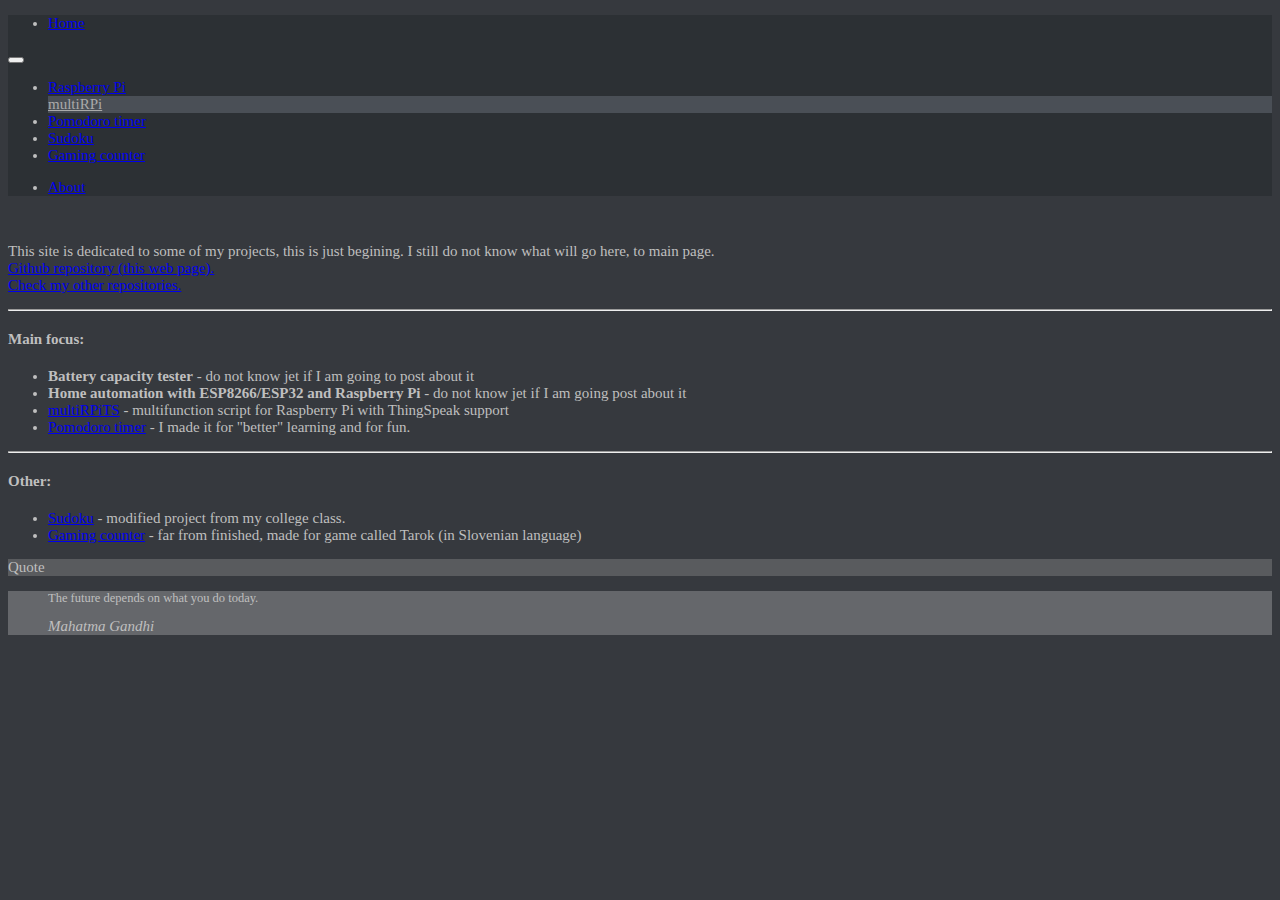
<file: index.html>
<!DOCTYPE html>
<html lang="en">

<head>
	<meta charset='utf=8'>		<!-- Encoding za sumnike? -->
	<title>Home page</title>		<!-- Na tabu kaze ime taba -->
	<meta http-equiv="X-UA-Compatible" content="IE=edge">
	<meta name="viewport" content="width=device-width, initial-scale=1">
	<link rel="icon" href="/icon.png">		<!-- icon shown on tab -->


	<link rel="stylesheet" href="https://maxcdn.bootstrapcdn.com/bootstrap/4.0.0-beta.2/css/bootstrap.min.css" integrity="sha384-PsH8R72JQ3SOdhVi3uxftmaW6Vc51MKb0q5P2rRUpPvrszuE4W1povHYgTpBfshb" crossorigin="anonymous">
	<link rel='stylesheet' tyle='text/css' href='/css.css'>		<!-- calling external css file -->
</head>

<body>
	<div class="pageWrapper">
		<div w3-include-html="/nav.html"></div>

		<div class="container">
			<br>
			<div class="row">
				<div class="col">
					<p>
						This site is dedicated to some of my projects, this is just begining. I still do not know what will go here, to main page.
						<br>
						<a href="https://github.com/bzgec/bzgec.github.io" target="_blank">Github repository (this web page).</a>
						<br>
						<a href="https://github.com/bzgec?tab=repositories" target="_blank">Check my other repositories.</a>
					</p>
				</div>
			</div>

			<div class="row">
				<div class="col">
					<hr>
					<h4>
						Main focus:
					</h4>
					<ul>
						<li>
							<b>Battery capacity tester</b> - do not know jet if I am going to post about it
						<li>
							<b>Home automation with ESP8266/ESP32 and Raspberry Pi</b> - do not know jet if I am going post about it
						</li>
						<li>
							<a href="https://bzgec.github.io/multiRPiTS/">multiRPiTS</a> - multifunction script for Raspberry Pi with ThingSpeak support
						</li>
						<li>
							<a href="https://bzgec.github.io/pomodoroTimer/">Pomodoro timer</a> - I made it for "better" learning and for fun.
						</li>
					</ul>
				</div>

				<div class="col">
					<hr>
					<h4>
						Other:
					</h4>
					<ul>
						<li>
							<a href="https://bzgec.github.io/sudoku/">Sudoku</a> - modified project from my college class.
						</li>
						<li>
							<a href="https://bzgec.github.io/gamingCounter/">Gaming counter</a> - far from finished, made for game called Tarok (in Slovenian language)
						</li>
					</ul> 
					<p>

					</p>
				</div>

				<div class="col col-4 text-sm minWidth-350">
					<div class="card bg-secondary ">
						<div class="card-header" style="background-color: #595b5e">
							Quote
						</div>
					<div class="card-body" style="background-color: #65676b">
						<blockquote class="blockquote mb-0">
							<small><p id="quotationP"></p></small>
							<footer class="blockquote-footer text-right"><cite id='quotationCite'></cite></footer>
						</blockquote>
					</div>
				</div>
				<div class="w-100 d-none d-md-block"></div>	<!-- Force next columns to break to new line at md breakpoint and up -->
				</div>
			</div>

			<br>	
		</div>

	</div>


	<script src="https://ajax.googleapis.com/ajax/libs/jquery/3.2.1/jquery.min.js"></script>
	<!--	<script src='./jqueryLibrary.js'></script>-->
	<script src="https://cdnjs.cloudflare.com/ajax/libs/popper.js/1.12.3/umd/popper.min.js" integrity="sha384-vFJXuSJphROIrBnz7yo7oB41mKfc8JzQZiCq4NCceLEaO4IHwicKwpJf9c9IpFgh" crossorigin="anonymous"></script>
	<script src="https://maxcdn.bootstrapcdn.com/bootstrap/4.0.0-beta.2/js/bootstrap.min.js" integrity="sha384-alpBpkh1PFOepccYVYDB4do5UnbKysX5WZXm3XxPqe5iKTfUKjNkCk9SaVuEZflJ" crossorigin="anonymous"></script>


	<script src="./quotations.js"></script>
	<script type="text/javascript">
		var randomPick = Math.floor(Math.random()*quotations.length);
		if (randomPick % 2 == 1) {	// if it is not even number it makes one, because on even numbers are saved quotations and on odd are authors
			randomPick--;	
		}	
		document.getElementById('quotationP').innerHTML = quotations[randomPick][0];	
		document.getElementById('quotationCite').innerHTML = quotations[randomPick + 1][0];
	</script>
</body>

<script>
	function w3IncludeHTML() {
		var z, i, elmnt, file, xhttp;
		z = document.getElementsByTagName("*");
		for (i = 0; i < z.length; i++) {
			elmnt = z[i];
			file = elmnt.getAttribute("w3-include-html");
			if (file) {
				xhttp = new XMLHttpRequest();
				xhttp.onreadystatechange = function() {
					if (this.readyState == 4 && this.status == 200) {
						if (this.status == 200) {elmnt.innerHTML = this.responseText;}
						if (this.status == 404) {elmnt.innerHTML = "Page not found.";}						
						

						//console.log(file)
						if ( elmnt.getAttribute("w3-include-html") == '/nav.html') {	// otherwise it would not change data on page... 
							document.getElementById('navHome').classList.add('active');
						}

						elmnt.removeAttribute("w3-include-html");
						w3IncludeHTML();
					}
				}
				xhttp.open("GET", file, true);
				xhttp.send();
				return;
			}
		}
	}
	w3IncludeHTML();
</script>
</html>
</file>
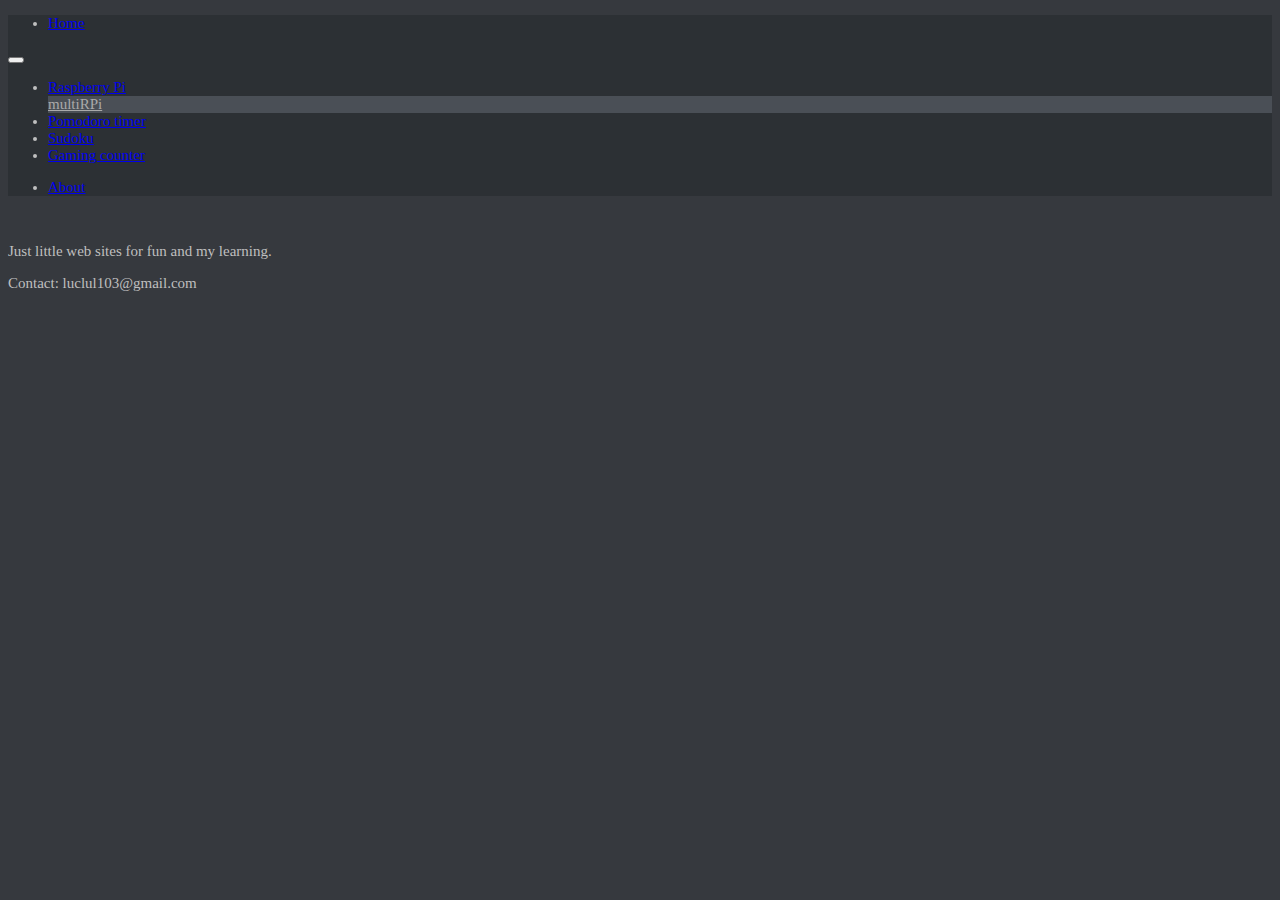
<file: about/index.html>
<!DOCTYPE html>
<html lang="en">

<head>
	<meta charset='utf=8'>		<!-- Encoding za sumnike? -->
	<title>About</title>		<!-- Na tabu kaze ime taba -->
	<meta http-equiv="X-UA-Compatible" content="IE=edge">
	<meta name="viewport" content="width=device-width, initial-scale=1">
	<link rel="icon" href="/icon.png">		<!-- icon shown on tab -->


	<link rel="stylesheet" href="https://maxcdn.bootstrapcdn.com/bootstrap/4.0.0-beta.2/css/bootstrap.min.css" integrity="sha384-PsH8R72JQ3SOdhVi3uxftmaW6Vc51MKb0q5P2rRUpPvrszuE4W1povHYgTpBfshb" crossorigin="anonymous">
	<link rel='stylesheet' tyle='text/css' href='/css.css'>		<!-- calling external css file -->

	<style>
		/* input speical style for this page */
	</style>
</head>

<body>
	<div class="pageWrapper">
		<div w3-include-html="/nav.html"></div>

		<div class="container">
			<br>
			<p>
				Just little web sites for fun and my learning.
			</p>
			<p>
				Contact: luclul103@gmail.com
			</p>
		</div>

	</div>


	<script src="https://ajax.googleapis.com/ajax/libs/jquery/3.2.1/jquery.min.js"></script>
	<!--	<script src='./jqueryLibrary.js'></script>-->
	<script src="https://cdnjs.cloudflare.com/ajax/libs/popper.js/1.12.3/umd/popper.min.js" integrity="sha384-vFJXuSJphROIrBnz7yo7oB41mKfc8JzQZiCq4NCceLEaO4IHwicKwpJf9c9IpFgh" crossorigin="anonymous"></script>
	<script src="https://maxcdn.bootstrapcdn.com/bootstrap/4.0.0-beta.2/js/bootstrap.min.js" integrity="sha384-alpBpkh1PFOepccYVYDB4do5UnbKysX5WZXm3XxPqe5iKTfUKjNkCk9SaVuEZflJ" crossorigin="anonymous"></script>


	<!-- <script src="./xxxxx.js"></script> -->
</body>

<script>
	function w3IncludeHTML() {
		var z, i, elmnt, file, xhttp;
		z = document.getElementsByTagName("*");
		for (i = 0; i < z.length; i++) {
			elmnt = z[i];
			file = elmnt.getAttribute("w3-include-html");
			if (file) {
				xhttp = new XMLHttpRequest();
				xhttp.onreadystatechange = function() {
					if (this.readyState == 4 && this.status == 200) {
						if (this.status == 200) {elmnt.innerHTML = this.responseText;}
						if (this.status == 404) {elmnt.innerHTML = "Page not found.";}						
						

						//console.log(file)
						if ( elmnt.getAttribute("w3-include-html") == '/nav.html') {	// otherwise it would not change data on page... 
							document.getElementById('navAbout').classList.add('active');	// to color the active page on navigation bar
						}

						elmnt.removeAttribute("w3-include-html");
						w3IncludeHTML();
					}
				}
				xhttp.open("GET", file, true);
				xhttp.send();
				return;
			}
		}
	}
	w3IncludeHTML();
</script>
</html>
</file>
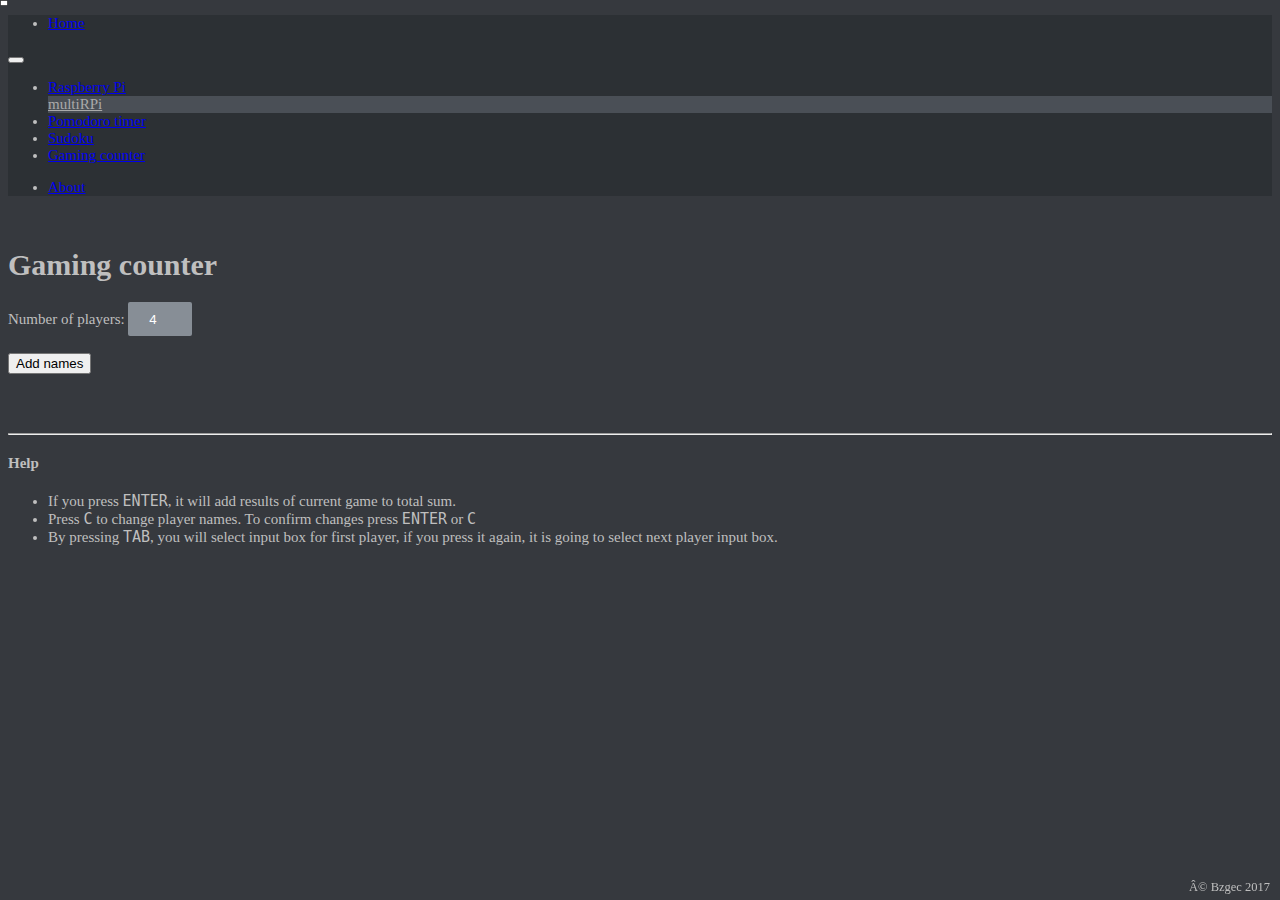
<file: gamingCounter/index.html>
<!DOCTYPE html>
<html lang="en">

<head>
	<meta charset='utf=8'>		<!-- Encoding za sumnike? -->
	<title>Gaming counter</title>		<!-- Na tabu kaze ime taba -->
	<meta http-equiv="X-UA-Compatible" content="IE=edge">
	<meta name="viewport" content="width=device-width, initial-scale=1">
	<link rel="icon" href="/icon.png">		<!-- icon shown on tab -->


	<link rel="stylesheet" href="https://maxcdn.bootstrapcdn.com/bootstrap/4.0.0-beta.2/css/bootstrap.min.css" integrity="sha384-PsH8R72JQ3SOdhVi3uxftmaW6Vc51MKb0q5P2rRUpPvrszuE4W1povHYgTpBfshb" crossorigin="anonymous">
	<link rel='stylesheet' tyle='text/css' href='/css.css'>		<!-- calling external css file -->
	
	<style>
		#madeBy {
			position: fixed;
			bottom: 5px;
			right: 10px;
		}
		td {
			width: 150px;
		}
		button.separate:nth-child(2n) {
			border-left: collapse;
			border-left-color: #313338;
		}
		button.separate:nth-child(2n+1) {
			border-right: collapse;
			border-right-color: #313338;
		}
	</style>
</head>

<body>
	<div class="pageWrapper">
		<div w3-include-html="/nav.html"></div>


		<div id="main" class="container">
			<br>
			<div class="row">
				<div class="col col-md-6 col-lg-5">
					<h1 class="text-center">Gaming counter</h1>
				</div>
			</div>

			<div class="row">
				<div class="container">
					Number of players: <input type="number" value="4" id="numberOfPlayers">
					<br>
					<br>
					<button class="btn btn-sm btn-secondary cursor-pointer" id="addNamesBtn">
						Add names
					</button>
					<button class="btn btn-sm btn-secondary hide cursor-pointer" id="changeNamesBtn">
						Change names
					</button>
					<button class="btn btn-sm btn-secondary hide cursor-pointer" id="drawTableBtn">
						Draw table
					</button>
					<button class="btn btn-sm btn-secondary hide cursor-pointer" id="radlciBtn">
						Radlci: ON</button>
					<br></br>
					<span id='addingNames'></span>
				</div>

				<br>
				<br>
				<div class="container">
					<span id="gameTableSpan"></span>
				</div>
			</div>

			<div class="row">
				<div class="col">
					<hr>
					<h4>Help</h4>
					<ul>
						<li>If you press <kbd>ENTER</kbd>, it will add results of current game to total sum.</li>
						<li>Press <kbd>C</kbd> to change player names. To confirm changes press <kbd>ENTER</kbd> or <kbd>C</kbd></li>
						<li>By pressing <kbd>TAB</kbd>, you will select input box for first player, if you press it again, it is going to select next player input box.</li>
					</ul>
				</div>
			</div>
		</div>
					
		<input style="z-index: -100; display: inline; position: fixed; top:0; left:0; width: 0px; height: 0px;"> <!-- it is here becasue selecting player input boxes with TAB button would jump to url section of browser otherwise, because last input box of players scores is last box TAB can jump on -->

		<small><span id='madeBy' class="text-muted">© Bzgec 2017</span></small>

	</div>


	<script src="https://ajax.googleapis.com/ajax/libs/jquery/3.2.1/jquery.min.js"></script>
	<!--	<script src='./jqueryLibrary.js'></script>-->
	<script src="https://cdnjs.cloudflare.com/ajax/libs/popper.js/1.12.3/umd/popper.min.js" integrity="sha384-vFJXuSJphROIrBnz7yo7oB41mKfc8JzQZiCq4NCceLEaO4IHwicKwpJf9c9IpFgh" crossorigin="anonymous"></script>
	<script src="https://maxcdn.bootstrapcdn.com/bootstrap/4.0.0-beta.2/js/bootstrap.min.js" integrity="sha384-alpBpkh1PFOepccYVYDB4do5UnbKysX5WZXm3XxPqe5iKTfUKjNkCk9SaVuEZflJ" crossorigin="anonymous"></script>
	<script src="jsGamingCounter.js"></script>
</body>

<script>
	function w3IncludeHTML() {
		var z, i, elmnt, file, xhttp;
		z = document.getElementsByTagName("*");
		for (i = 0; i < z.length; i++) {
			elmnt = z[i];
			file = elmnt.getAttribute("w3-include-html");
			if (file) {
				xhttp = new XMLHttpRequest();
				xhttp.onreadystatechange = function() {
					if (this.readyState == 4 && this.status == 200) {
						if (this.status == 200) {elmnt.innerHTML = this.responseText;}
						if (this.status == 404) {elmnt.innerHTML = "Page not found.";}						
						
						//console.log(file)
						if ( elmnt.getAttribute("w3-include-html") == '/nav.html') {	// otherwise it would not change data on page... 
							document.getElementById('navGamingCounter').classList.add('active');
						}

						elmnt.removeAttribute("w3-include-html");
						w3IncludeHTML();
					}
				}
				xhttp.open("GET", file, true);
				xhttp.send();
				return;
			}
		}
	}
	w3IncludeHTML();
</script>
</html>
</file>
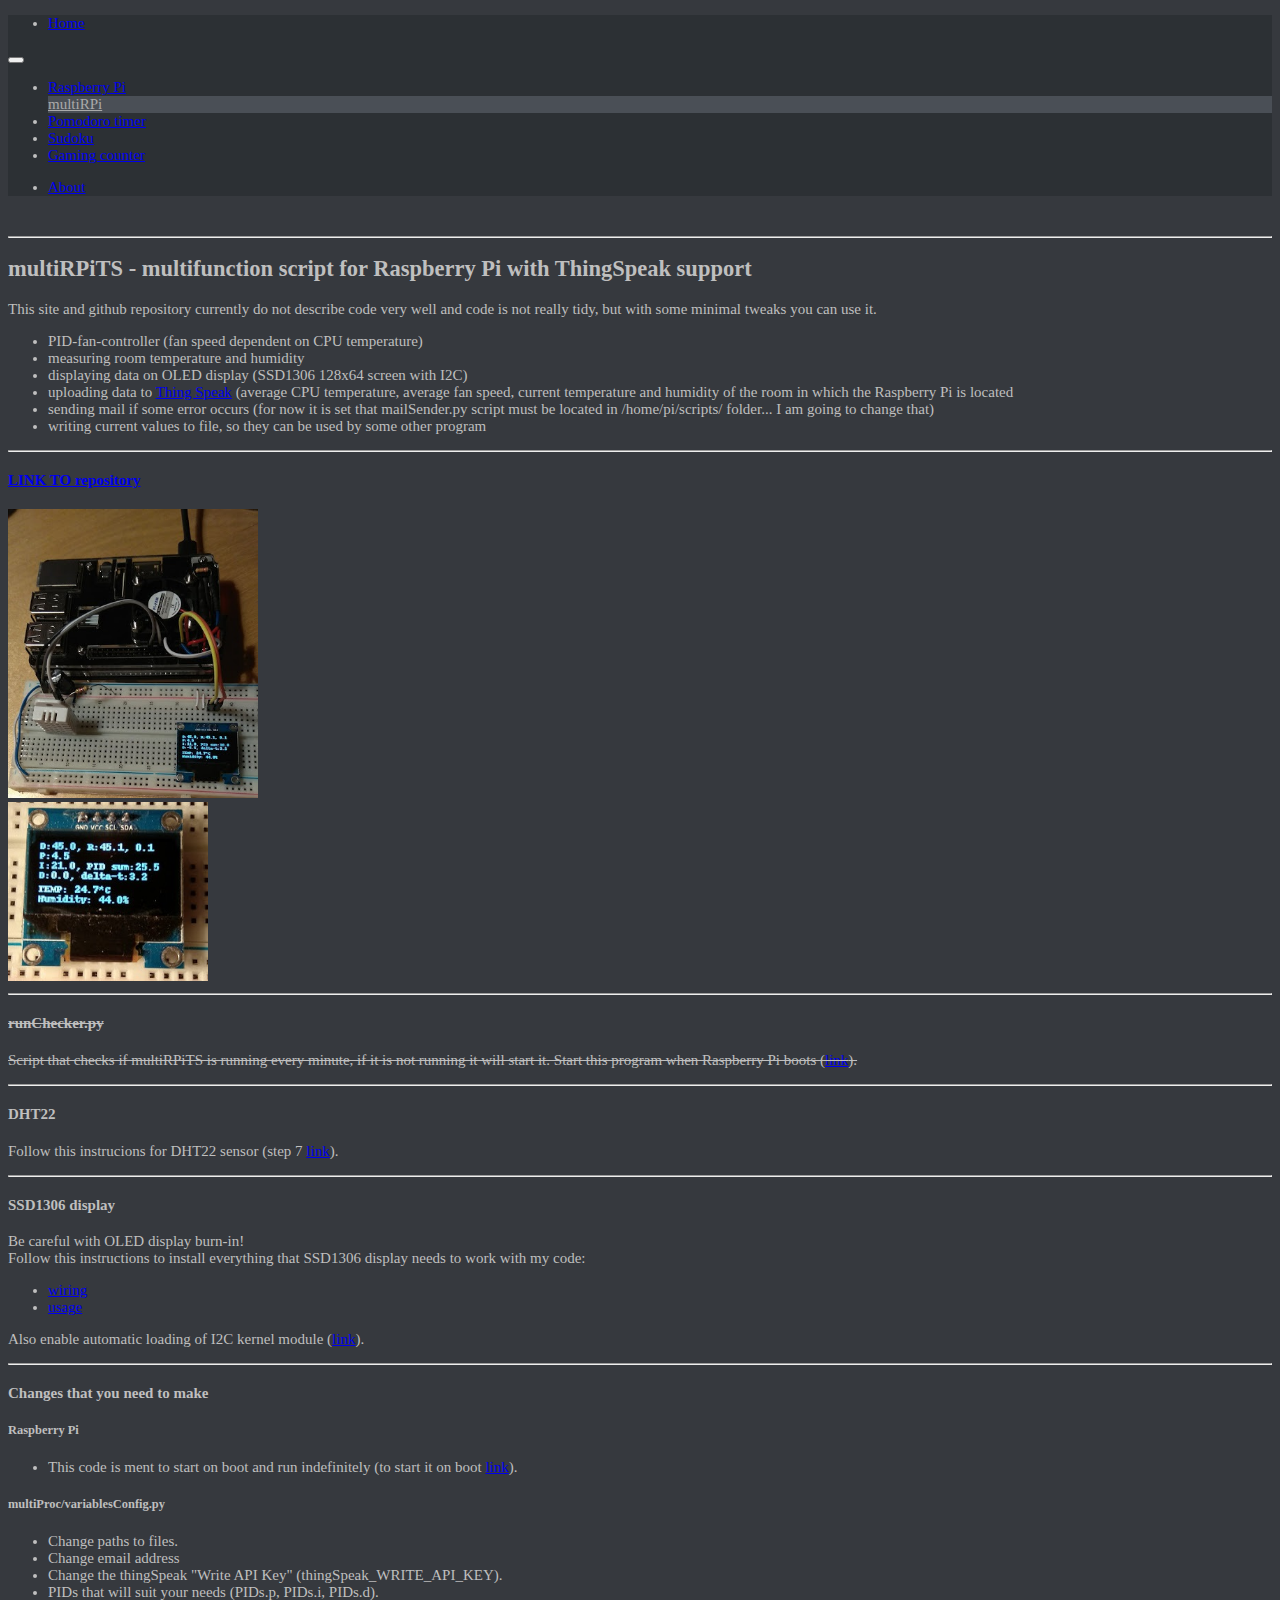
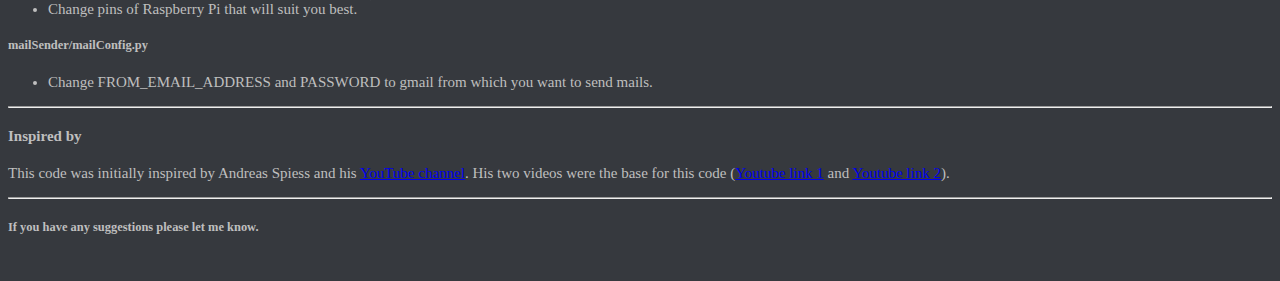
<file: multiRPiTS/index.html>
<!DOCTYPE html>
<html lang="en">

<head>
	<meta charset='utf=8'>		<!-- Encoding za sumnike? -->
	<title>multiRPiTS</title>		<!-- Na tabu kaze ime taba -->
	<meta http-equiv="X-UA-Compatible" content="IE=edge">
	<meta name="viewport" content="width=device-width, initial-scale=1">
	<link rel="icon" href="/icon.png">		<!-- icon shown on tab -->


	<link rel="stylesheet" href="https://maxcdn.bootstrapcdn.com/bootstrap/4.0.0-beta.2/css/bootstrap.min.css" integrity="sha384-PsH8R72JQ3SOdhVi3uxftmaW6Vc51MKb0q5P2rRUpPvrszuE4W1povHYgTpBfshb" crossorigin="anonymous">
	<link rel='stylesheet' tyle='text/css' href='/css.css'>		<!-- calling external css file -->

	<style>
		/* input speical style for this page */
	</style>
</head>

<body>
	<div class="pageWrapper">
		<div w3-include-html="/nav.html"></div>

		<div class="container">
			<br>
			
			<div class="row">
				<div class="col">
					<hr>
					<h2>
						multiRPiTS - multifunction script for Raspberry Pi with ThingSpeak support
					</h2>
					<p>
						This site and github repository currently do not describe code very well and code is not really tidy, but with some minimal tweaks you can use it.
					</p>
					<ul>
						<li>
							PID-fan-controller (fan speed dependent on CPU temperature)
						</li>
						<li>
							measuring room temperature and humidity
						</li>
						<li>
							displaying data on OLED display (SSD1306 128x64 screen with I2C)
						</li>
						<li>
							uploading data to <a href="https://thingspeak.com/channels/342779" target="_blank">Thing Speak</a> (average CPU temperature, average fan speed, current temperature and humidity of the room in which the Raspberry Pi is located
						</li>
						<li>
							sending mail if some error occurs (for now it is set that mailSender.py script must be located in /home/pi/scripts/ folder... I am going to change that)
						</li>
						<li>
							writing current values to file, so they can be used by some other program
						</li>
					</ul>

					<hr>
					<h4><a href="https://github.com/bzgec/multiRPiTS" target="_blank">LINK TO repository</a></h4>
				</div>
				
				<div class="col-3">
					<img src="/multiRPiTS/pictures/all.jpg" alt="All" width="250">
				</div>
				<div class="col-2">
					<img src="/multiRPiTS/pictures/display.jpg" alt="display" width="200">
				</div>	
				
			</div>

			
			<div class="row">
				<div class="col">
					<hr>
					<del>
					<h4>
						runChecker.py
					</h4>
					<p>
						Script that checks if multiRPiTS is running every minute, if it is not running it will start it.
						Start this program when Raspberry Pi boots (<a href="https://www.dexterindustries.com/howto/run-a-program-on-your-raspberry-pi-at-startup/" target="_blank">link</a>).
					</p>
					</del>
				</div>

				<div class="col">
					<hr>
					<h4>
						DHT22
					</h4>
					<p>
						Follow this instrucions for DHT22 sensor (step 7 <a href="http://www.instructables.com/id/Raspberry-PI-and-DHT22-temperature-and-humidity-lo/" target="_blank">link</a>). 
					</p>
				</div>

				<div class="col">
					<hr>
					<h4>
						SSD1306 display
					</h4>
					<p>
						Be careful with OLED display burn-in!
						<br>
						Follow this instructions to install everything that SSD1306 display needs to work with my code: 
						<ul>
							<li>
								<a href="https://learn.adafruit.com/ssd1306-oled-displays-with-raspberry-pi-and-beaglebone-black/wiring" target="_blank">wiring</a>
							</li>
							<li>
								<a href="https://learn.adafruit.com/ssd1306-oled-displays-with-raspberry-pi-and-beaglebone-black/usage" target="_blank">usage</a>
							</li>
						</ul>

						Also enable automatic loading of I2C kernel module (<a href="https://learn.adafruit.com/adafruits-raspberry-pi-lesson-4-gpio-setup/configuring-i2c" target="_blank">link</a>).
					</p>
				</div>
			</div>

			<div class="row">
				<div class="col">
					<hr>
					<h4>
						Changes that you need to make
					</h4>
					<h5>
						Raspberry Pi
					</h5>
					<ul>
						<li>
							This code is ment to start on boot and run indefinitely (to start it on boot <a href="https://www.dexterindustries.com/howto/run-a-program-on-your-raspberry-pi-at-startup/" target="_blank">link</a>).
						</li>
					</ul>
					<h5>
						multiProc/variablesConfig.py
					</h5>
					<ul>
						<li>
							Change paths to files.
						</li>
						<li>
							Change email address
						</li>
						<li>
							Change the thingSpeak "Write API Key" (thingSpeak_WRITE_API_KEY).
						</li>
						<li>
							PIDs that will suit your needs (PIDs.p, PIDs.i, PIDs.d).
						</li>
						<li>
							Change pins of Raspberry Pi that will suit you best.
						</li>
					</ul>
					<h5>
						mailSender/mailConfig.py
					</h5>
					<ul>
						<li>
							Change FROM_EMAIL_ADDRESS and PASSWORD to gmail from which you want to send mails.
						</li>
					</ul>
				</div>
			</div>

			<div class="row">
				<div class="col">
					<hr>
					<h4>
						Inspired by
					</h4>
					<p>
						This code was initially inspired by Andreas Spiess and his <a href="https://www.youtube.com/channel/UCu7_D0o48KbfhpEohoP7YSQ" target="_blank">YouTube channel</a>. His two videos were the base for this code (<a href="https://youtu.be/P5o0PpfzuW8?list=PL3XBzmAj53RnezxZ_uq8YMymURnnLTqZP" target="_blank">Youtube link 1</a> and <a href="https://youtu.be/oJ32CMxliCQ?list=PL3XBzmAj53RnezxZ_uq8YMymURnnLTqZP" target="_blank">Youtube link 2</a>).
					</p>
				</div>
			</div>

			<div class="row">
				<div class="col">
					<hr>
					<h5>
						If you have any suggestions please let me know.
					</h5>
				</div>
			</div>

			</div>
			<br>	
		</div>

	</div>	<!-- end of pageWrapper -->


	<script src="https://ajax.googleapis.com/ajax/libs/jquery/3.2.1/jquery.min.js"></script>
	<!--	<script src='./jqueryLibrary.js'></script>-->
	<script src="https://cdnjs.cloudflare.com/ajax/libs/popper.js/1.12.3/umd/popper.min.js" integrity="sha384-vFJXuSJphROIrBnz7yo7oB41mKfc8JzQZiCq4NCceLEaO4IHwicKwpJf9c9IpFgh" crossorigin="anonymous"></script>
	<script src="https://maxcdn.bootstrapcdn.com/bootstrap/4.0.0-beta.2/js/bootstrap.min.js" integrity="sha384-alpBpkh1PFOepccYVYDB4do5UnbKysX5WZXm3XxPqe5iKTfUKjNkCk9SaVuEZflJ" crossorigin="anonymous"></script>


	<!-- <script src="./xxxxx.js"></script> -->
	<script type="text/javascript">
	
	</script>
</body>

<script>
	function w3IncludeHTML() {
		var z, i, elmnt, file, xhttp;
		z = document.getElementsByTagName("*");
		for (i = 0; i < z.length; i++) {
			elmnt = z[i];
			file = elmnt.getAttribute("w3-include-html");
			if (file) {
				xhttp = new XMLHttpRequest();
				xhttp.onreadystatechange = function() {
					if (this.readyState == 4 && this.status == 200) {
						if (this.status == 200) {elmnt.innerHTML = this.responseText;}
						if (this.status == 404) {elmnt.innerHTML = "Page not found.";}						
						

						//console.log(file)
						if ( elmnt.getAttribute("w3-include-html") == '/nav.html') {	// otherwise it would not change data on page... 
							document.getElementById('navRaspberryPi').classList.add('active');	// to color the active page on navigation bar
						}

						elmnt.removeAttribute("w3-include-html");
						w3IncludeHTML();
					}
				}
				xhttp.open("GET", file, true);
				xhttp.send();
				return;
			}
		}
	}
	w3IncludeHTML();
</script>
</html>
</file>
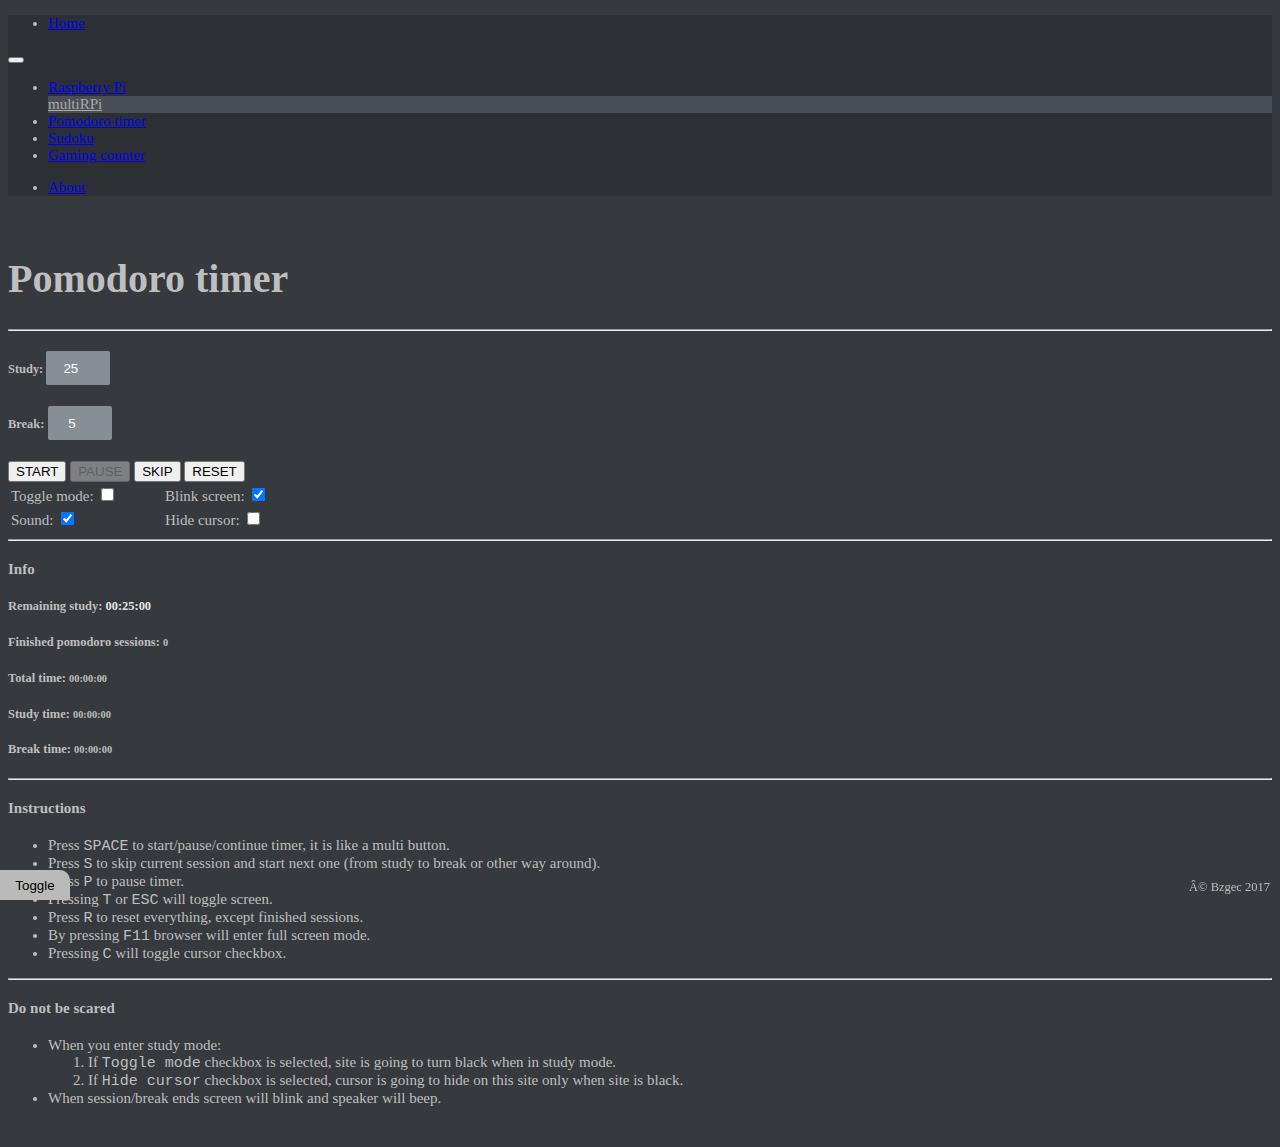
<file: pomodoroTimer/index.html>
<!DOCTYPE html>
<html lang="en">

<head>
	<meta charset='utf=8'>		<!-- Encoding za sumnike? -->
	<title>Pomodoro</title>		<!-- Na tabu kaze ime taba -->
	<meta http-equiv="X-UA-Compatible" content="IE=edge">
	<meta name="viewport" content="width=device-width, initial-scale=1">
	<link rel="icon" href="/icon.png">		<!-- icon shown on tab -->


	<link rel="stylesheet" href="https://maxcdn.bootstrapcdn.com/bootstrap/4.0.0-beta.2/css/bootstrap.min.css" integrity="sha384-PsH8R72JQ3SOdhVi3uxftmaW6Vc51MKb0q5P2rRUpPvrszuE4W1povHYgTpBfshb" crossorigin="anonymous">
	<link rel='stylesheet' tyle='text/css' href='/css.css'>		<!-- calling external css file -->

	<style>
		#toggleButton {
			border: none;
			border-radius: 0px 10px 0px 0px;
			background-color: #bababa;
			width: 70px;
			height: 30px;
			position: fixed;
			bottom: 0;
			left: 0;
		}
		#madeBy {
			position: fixed;
			bottom: 5px;
			right: 10px;
		}
		#remainingTime {
			color: #e5e5e5;
		}
		h1 {
			font-size: 40px;
		}
		td {
			width: 150px;
		}
		/*.container-fluid {
			min-width: 100%;
		}*/
	</style>
</head>

<body>
	<div class="pageWrapper">
		<div w3-include-html="/nav.html" class="toggle"></div>

			<div id="main" class="container toggle">
			<br>
			<div class="row">
				<div class="col col-md-6 col-lg-5">
					<h1 class="text-center">Pomodoro timer</h1>
				</div>
			</div>
			<div class="row">
				<div class="col-md-6 col-lg-5">
					<hr>
					<h5>Study: <input type="number" id='study' value="25" min="0" onmouseup="refreshTimes(event)"></h5>
					<h5>Break: <input type="number" id='break' value="5" min="0" onmouseup="refreshTimes(event)"></h5>
					<input type="button" id="multiButton" value="START" class="btn btn-primary">
					<input type="button" id="pauseButton" value="PAUSE" class="btn btn-primary" disabled>
					<input type="button" id="skipButton" value="SKIP" class="btn btn-primary">
					<input type="button" id='resetButton' value='RESET' class="btn btn-primary">
					<br>
					<table>
						<tr>
							<td>
								Toggle mode: <input type="checkbox" id="toggleCheckbox">
							</td>
							<td>
								Blink screen: <input type="checkbox" id="blinkScreenCheckbox" checked>
							</td>
						</tr>
						<tr>
							<td>
								Sound: <input type="checkbox" id="soundCheckbox" checked>
							</td>
							<td>
								Hide cursor: <input type="checkbox" id="cursorCheckbox">
							</td>
						</tr>
					</table>
					<!--<table>
						<tr>
							<td>
								Toggle mode: <input type="checkbox" id="toggleCheckbox">
							</td>
							<td>
								Blink screen: <input type="checkbox" id="blinkScreenCheckbox">
							</td>
						</tr>
						<tr>
							<td>
								Sound: <input type="checkbox" id="soundCheckbox">
							</td>
							<td>
								Hide cursor: <input type="checkbox" id="cursorCheckbox">
							</td>
						</tr>
					</table>-->
				</div>
				<div class="col-md-6 col-lg-5">
					<hr>
					<h4>Info</h4>
					<h5>Remaining <span id='remainingSession'>study</span>: <span id="remainingTime">00:25:00</span></h5>
					<h5>Finished pomodoro sessions: <small><span id='pomodoroCounter'>0</span></small></h5>
					<h5>Total time: <small><span id='durationTotal'>00:00:00</span></small></h5>
					<h5>Study time: <small><span id='durationStudy'>00:00:00</span></small></h5>
					<h5>Break time: <small><span id="durationBreak">00:00:00</span></small></h5>
				</div>
			</div>

			<div class="row">
				<div class="col-md-6 col-lg-5">
					<hr>
					<h4>Instructions</h4>
					<ul>
						<li>Press <kbd>SPACE</kbd> to start/pause/continue timer, it is like a multi button.</li>
						<li>Press <kbd>S</kbd> to skip current session and start next one (from study to break or other way around).</li>
						<li>Press <kbd>P</kbd> to pause timer.</li>
						<li>Pressing <kbd>T</kbd> or <kbd>ESC</kbd> will toggle screen.</li>
						<li>Press <kbd>R</kbd> to reset everything, except finished sessions.</li>
						<li>By pressing <kbd>F11</kbd> browser will enter full screen mode.</li>
						<li>Pressing <kbd>C</kbd> will toggle cursor checkbox.</li>
					</ul>
				</div>

				<div class="col-md-6 col-lg-5">
					<hr>
					<h4>Do not be scared</h4>
					<ul>
						<li>
							When you enter study mode:
							<ol>
								<li>If <kbd>Toggle mode</kbd> checkbox is selected, site is going to turn black when in study mode.</li>
								<li>If <kbd>Hide cursor</kbd> checkbox is selected, cursor is going to hide on this site only when site is black.
							</ol>
						</li>
						<li>When session/break ends screen will blink and speaker will beep.</li>
					</ul>
				</div>

			</div>
			<br> <!-- because toggle button would cover text when on narrow screen -->
		</div>

		<button id="toggleButton" class="cursor-pointer">Toggle</button>
		<small><span id='madeBy' class="text-muted">© Bzgec 2017</span></small>

	</div>


	<script src="https://ajax.googleapis.com/ajax/libs/jquery/3.2.1/jquery.min.js"></script>
	<!--	<script src='./jqueryLibrary.js'></script>-->
	<script src="https://cdnjs.cloudflare.com/ajax/libs/popper.js/1.12.3/umd/popper.min.js" integrity="sha384-vFJXuSJphROIrBnz7yo7oB41mKfc8JzQZiCq4NCceLEaO4IHwicKwpJf9c9IpFgh" crossorigin="anonymous"></script>
	<script src="https://maxcdn.bootstrapcdn.com/bootstrap/4.0.0-beta.2/js/bootstrap.min.js" integrity="sha384-alpBpkh1PFOepccYVYDB4do5UnbKysX5WZXm3XxPqe5iKTfUKjNkCk9SaVuEZflJ" crossorigin="anonymous"></script>


	<script src="./jsPomodoroTimer.js"></script>
</body>

<script>
	function w3IncludeHTML() {
		var z, i, elmnt, file, xhttp;
		z = document.getElementsByTagName("*");
		for (i = 0; i < z.length; i++) {
			elmnt = z[i];
			file = elmnt.getAttribute("w3-include-html");
			if (file) {
				xhttp = new XMLHttpRequest();
				xhttp.onreadystatechange = function() {
					if (this.readyState == 4 && this.status == 200) {
						if (this.status == 200) {elmnt.innerHTML = this.responseText;}
						if (this.status == 404) {elmnt.innerHTML = "Page not found.";}						
						

						//console.log(file)
						if ( elmnt.getAttribute("w3-include-html") == '/nav.html') {	// otherwise it would not change data on page... 
							document.getElementById('navPomodoroTimer').classList.add('active');	// to color the active page on navigation bar
						}

						elmnt.removeAttribute("w3-include-html");
						w3IncludeHTML();
					}
				}
				xhttp.open("GET", file, true);
				xhttp.send();
				return;
			}
		}
	}
	w3IncludeHTML();
</script>
</html>
</file>
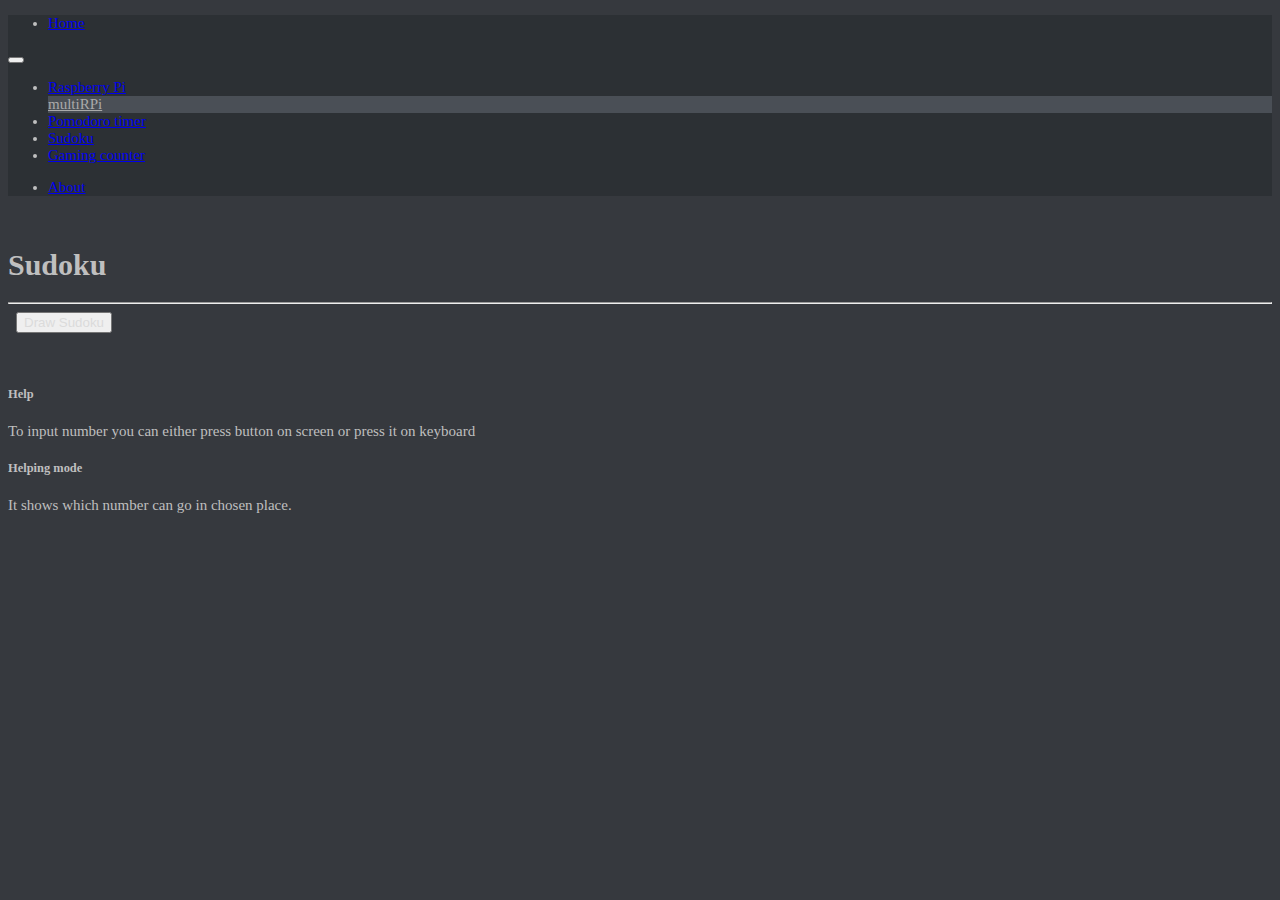
<file: sudoku/index.html>
<!DOCTYPE html>
<html lang="en">

<head>
	<meta charset='utf=8'>		<!-- Encoding za sumnike? -->
	<title>Sudoku</title>		<!-- Na tabu kaze ime taba -->
	<meta http-equiv="X-UA-Compatible" content="IE=edge">
	<meta name="viewport" content="width=device-width, initial-scale=1">
	<link rel="icon" href="/icon.png">		<!-- icon shown on tab -->


	<link rel="stylesheet" href="https://maxcdn.bootstrapcdn.com/bootstrap/4.0.0-beta.2/css/bootstrap.min.css" integrity="sha384-PsH8R72JQ3SOdhVi3uxftmaW6Vc51MKb0q5P2rRUpPvrszuE4W1povHYgTpBfshb" crossorigin="anonymous">
	<link rel='stylesheet' tyle='text/css' href='/css.css'>		<!-- calling external css file -->

	<style>
		table{border-collapse:collapse; margin-left:auto; margin-right:auto; border: 3px solid black}
		td{text-align:center; border: 1px solid black; min-width:30px; min-height:30px width:30px; height:30px}
		td.sudoku:nth-child(1){border-left-width:3px;}
		tr.sudoku:nth-child(1){border-top: solid black 3px;}
		td.sudoku:nth-child(3n+3){border-right-width:3px;}
		tr.sudoku:nth-child(3n+3){border-bottom: solid black 3px;}
		td.barvi{background-color: #555}
		td.hint{background-color: #777}
		.btn {
			color: #dbdbdb;	/* writing */
		}
		.hideWhen {
			display: none;
		}
		@media(min-width: 600px) {
			.hideWhen {
				display: block;
			}
		}
		.spacing {
			margin-left: 8px;
		}
		input[type="button"].separate:nth-child(2n) {
			border-left: collapse;
			border-left-color: #313338;
		}
		input[type="button"].separate:nth-child(2n+1) {
			border-right: collapse;
			border-right-color: #313338;
		}
	</style>
</head>

<body>
	<div class="pageWrapper">
		<div w3-include-html="/nav.html"></div>

		<div class='container'>
			<br>
			<div class="row justify-content-center">
				<div class="col">
					<h1 class="text-center">Sudoku</h1>
					<hr>
				</div>
			</div>

			<div class="row  justify-content-center">
				<div class="col col-sm-1 col-md-2 col-lg-3 hideWhen">
				</div>
				<div class="col make-col">
					<div class="btn-toolbar spacing" role="toolbar" aria-label="Toolbar with button groups">
						<div class="btn-group mx-auto" role="group" aria-label="first grup">
							<input type="button" id='drawSudoku' value="Draw Sudoku" class="btn btn-sm btn-secondary cursor-pointer">
						</div>	

						<div class="btn-group spacing mx-auto" role="group" aria-label="second grup">
							<input type="button" id='resetSudoku' value="Reset" class="btn btn-sm btn-secondary cursor-pointer showWhenSudoku hide separate">
							<input type="button" id='checkSudoku' value="Check" class="btn btn-sm btn-secondary cursor-pointer showWhenSudoku hide separate">
						</div>	

						<div class="btn-group spacing mx-auto" role="group" aria-label="third grup">
							<input type="button" id='helpMode' value="Helping Mode" class="btn btn-sm btn-secondary cursor-pointer showWhenSudoku hide">
						</div>
					</div>
				</div>
				<div class="col col-sm-1 col-md-2 col-lg-3 hideWhen">
				</div>

					
			</div>

					
				<!--<div class="col col-1 col-md-2 col-lg-3 hideWhen">
				</div>
				<div class="col col-4 col-md-2">
					<input type="button" id='drawSudoku' value="Draw Sudoku" class="btn btn-sm btn-secondary cursor-pointer">
				</div>
				<div class="col col-2 col-md-1">
					<input type="button" id='resetSudoku' value="Reset" class="btn btn-sm btn-secondary cursor-pointer showWhenSudoku hide">
				</div>
				<div class="col col-2 col-md-1">
					<input type="button" id='checkSudoku' value="Check" class="btn btn-sm btn-secondary cursor-pointer showWhenSudoku hide">
				</div>
				<div class="col col-4 col-md-2">
					<input type="button" id='helpMode' value="Helping Mode" class="btn btn-sm btn-secondary cursor-pointer showWhenSudoku hide">
				</div>
				<div class="col col-1 col-md-2 col-lg-3 hideWhen">
				</div>-->

				
			
			<br>

			<div class="row">
				<div class="col">
					<div id="sudokuTable"></div>
					<div id="hintsDiv" class="toggle" style='display:none;'></div>
					<div id="defaultHintsDiv"  class='toggle' style='display:block;'></div>
				</div>
			</div>

			<div class="row">
				<br>
				<div class="col text-center">
					<div id="result"></div>
				</div>
			</div>

			<div class='row justify-content-center'>
				<div class="col-md-6 col-lg-5">
					<h5>Help</h5>
					<p>To input number you can either press button on screen or press it on keyboard</p>
					<h5>Helping mode</h5>
					<p>It shows which number can go in chosen place.</p>
				</div>
			</div>
		</div>

	</div>


	<script src="https://ajax.googleapis.com/ajax/libs/jquery/3.2.1/jquery.min.js"></script>
	<!--	<script src='./jqueryLibrary.js'></script>-->
	<script src="https://cdnjs.cloudflare.com/ajax/libs/popper.js/1.12.3/umd/popper.min.js" integrity="sha384-vFJXuSJphROIrBnz7yo7oB41mKfc8JzQZiCq4NCceLEaO4IHwicKwpJf9c9IpFgh" crossorigin="anonymous"></script>
	<script src="https://maxcdn.bootstrapcdn.com/bootstrap/4.0.0-beta.2/js/bootstrap.min.js" integrity="sha384-alpBpkh1PFOepccYVYDB4do5UnbKysX5WZXm3XxPqe5iKTfUKjNkCk9SaVuEZflJ" crossorigin="anonymous"></script>


	<script src='./sudokuArraysJS.js'></script>
	<script src="./sudokuJS.js"></script>
</body>

<script>
	function w3IncludeHTML() {
		var z, i, elmnt, file, xhttp;
		z = document.getElementsByTagName("*");
		for (i = 0; i < z.length; i++) {
			elmnt = z[i];
			file = elmnt.getAttribute("w3-include-html");
			if (file) {
				xhttp = new XMLHttpRequest();
				xhttp.onreadystatechange = function() {
					if (this.readyState == 4 && this.status == 200) {
						if (this.status == 200) {elmnt.innerHTML = this.responseText;}
						if (this.status == 404) {elmnt.innerHTML = "Page not found.";}						
						

						//console.log(file)
						if ( elmnt.getAttribute("w3-include-html") == '/nav.html') {	// otherwise it would not change data on page... 
							document.getElementById('navSudoku').classList.add('active');	// to color the active page on navigation bar
						}

						elmnt.removeAttribute("w3-include-html");
						w3IncludeHTML();
					}
				}
				xhttp.open("GET", file, true);
				xhttp.send();
				return;
			}
		}
	}
	w3IncludeHTML();
</script>
</html>
</file>
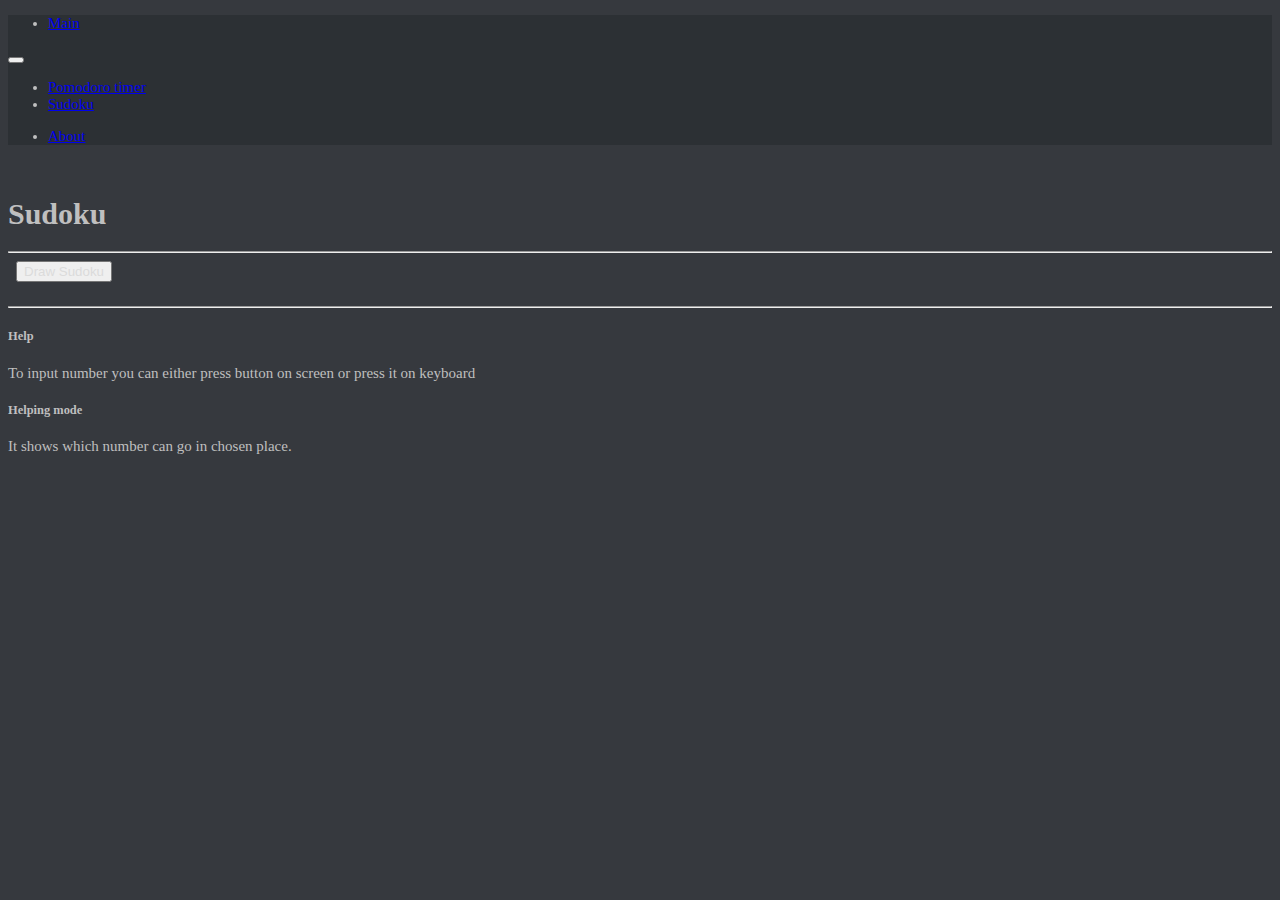
<file: sudoku.html>
<!DOCTYPE html>
<html>

<head>
	<meta charset="utf=8">
	<title>Sudoku</title>
	<meta http-equiv="X-UA-Compatible" content="IE=edge">
	<meta name="viewport" content="width=device-width, initial-scale=1">

	<link rel="icon" href="[data-uri]">		<!-- icon shown on tab -->

	<link rel="stylesheet" href="https://maxcdn.bootstrapcdn.com/bootstrap/4.0.0-beta.2/css/bootstrap.min.css" integrity="sha384-PsH8R72JQ3SOdhVi3uxftmaW6Vc51MKb0q5P2rRUpPvrszuE4W1povHYgTpBfshb" crossorigin="anonymous">

	<link rel='stylesheet' tyle='text/css' href='./css.css'>		<!-- calling external css file -->
	
	<style>
		table{border-collapse:collapse; margin-left:auto; margin-right:auto; border: 3px solid black}
		td{text-align:center; border: 1px solid black; min-width:30px; min-height:30px width:30px; height:30px}
		td.sudoku:nth-child(1){border-left-width:3px;}
		tr.sudoku:nth-child(1){border-top: solid black 3px;}
		td.sudoku:nth-child(3n+3){border-right-width:3px;}
		tr.sudoku:nth-child(3n+3){border-bottom: solid black 3px;}
		td.barvi{background-color: #555}
		td.hint{background-color: #777}
		.btn {
			color: #dbdbdb;	/* writing */
		}
		.hideWhen {
			display: none;
		}
		@media(min-width: 600px) {
			.hideWhen {
				display: block;
			}
		}
		.spacing {
			margin-left: 8px;
		}
		input[type="button"].separate:nth-child(2n) {
			border-left: collapse;
			border-left-color: #313338;
		}
		input[type="button"].separate:nth-child(2n+1) {
			border-right: collapse;
			border-right-color: #313338;
		}
		/*#helpMode{position: absolute; bottom: 60px; right:100px;}
		#buttons{position: absolute; top:30px; left:100px;}*/
	</style>
</head>

<body>
	<nav class="navbar navbar-dark bg-nav sticky-top navbar-expand-sm">
		<ul class="navbar-nav">
			<li class="nav-item ml-auto">
				<a id="navMain" class="nav-link" href="./index.html">Main</a>
			</li>
		</ul>
		<button class="navbar-toggler" type="button" data-toggle="collapse" data-target="#navbarNav" aria-controls="navbarNav" aria-expanded="false" aria-label="Toggle navigation">
		<span class="navbar-toggler-icon"></span>
		</button>
		<div class="collapse navbar-collapse" id="navbarNav">
			<ul class="navbar-nav">
				<li class="nav-item ml-auto">
					<a id="navPomodoroTimer" class="nav-link" href="./pomodoroTimer.html">Pomodoro timer</a>
				</li>
				<li class="nav-item ml-auto">
					<a id="navSudoku" class="nav-link" href="./sudoku.html">Sudoku</a>
				</li>
			</ul>
			<ul class="navbar-nav ml-auto">
				<li class="nav-item ml-auto">
					<a id="navAbout" class="nav-link" href="./about.html">About</a>
				</li>
			</ul>
		</div>
	</nav>
	<script type="text/javascript">
		document.getElementById('navSudoku').classList.add('active');
	</script>

	<div class='container'>
		<br>
		<div class="row justify-content-center">
			<div class="col">
				<h1 class="text-center">Sudoku</h1>
				<hr>
			</div>
		</div>

		<div class="row  justify-content-center">
			<div class="col col-sm-1 col-md-2 col-lg-3 hideWhen">
			</div>
			<div class="col make-col">
				<div class="btn-toolbar spacing" role="toolbar" aria-label="Toolbar with button groups">
					<div class="btn-group mx-auto" role="group" aria-label="first grup">
						<input type="button" id='drawSudoku' value="Draw Sudoku" class="btn btn-sm btn-secondary cursor-pointer">
					</div>	

					<div class="btn-group spacing mx-auto" role="group" aria-label="second grup">
						<input type="button" id='resetSudoku' value="Reset" class="btn btn-sm btn-secondary cursor-pointer showWhenSudoku hide separate">
						<input type="button" id='checkSudoku' value="Check" class="btn btn-sm btn-secondary cursor-pointer showWhenSudoku hide separate">
					</div>	

					<div class="btn-group spacing mx-auto" role="group" aria-label="third grup">
						<input type="button" id='helpMode' value="Helping Mode" class="btn btn-sm btn-secondary cursor-pointer showWhenSudoku hide">
					</div>
				</div>
			</div>
			<div class="col col-sm-1 col-md-2 col-lg-3 hideWhen">
			</div>

				
		</div>

				
			<!--<div class="col col-1 col-md-2 col-lg-3 hideWhen">
			</div>
			<div class="col col-4 col-md-2">
				<input type="button" id='drawSudoku' value="Draw Sudoku" class="btn btn-sm btn-secondary cursor-pointer">
			</div>
			<div class="col col-2 col-md-1">
				<input type="button" id='resetSudoku' value="Reset" class="btn btn-sm btn-secondary cursor-pointer showWhenSudoku hide">
			</div>
			<div class="col col-2 col-md-1">
				<input type="button" id='checkSudoku' value="Check" class="btn btn-sm btn-secondary cursor-pointer showWhenSudoku hide">
			</div>
			<div class="col col-4 col-md-2">
				<input type="button" id='helpMode' value="Helping Mode" class="btn btn-sm btn-secondary cursor-pointer showWhenSudoku hide">
			</div>
			<div class="col col-1 col-md-2 col-lg-3 hideWhen">
			</div>-->

			
		
		<br>

		<div class="row">
			<div class="col">
				<div id="sudokuTable"></div>
				<div id="hintsDiv" class="toggle" style='display:none;'></div>
				<div id="defaultHintsDiv"  class='toggle' style='display:block;'></div>
			</div>
		</div>

		<row class='row justify-content-center'>
			<div class="col-md-6 col-lg-5">
				<hr>
				<h5>Help</h5>
				<p>To input number you can either press button on screen or press it on keyboard</p>
				<h5>Helping mode</h5>
				<p>It shows which number can go in chosen place.</p>
			</div>
		</row>
		<div id="result"></div>
		
	</div>

	<script src="https://ajax.googleapis.com/ajax/libs/jquery/3.2.1/jquery.min.js"></script>
	<!--	<script src='./jqueryLibrary.js'></script>-->
	<script src="https://cdnjs.cloudflare.com/ajax/libs/popper.js/1.12.3/umd/popper.min.js" integrity="sha384-vFJXuSJphROIrBnz7yo7oB41mKfc8JzQZiCq4NCceLEaO4IHwicKwpJf9c9IpFgh" crossorigin="anonymous"></script>
	<script src="https://maxcdn.bootstrapcdn.com/bootstrap/4.0.0-beta.2/js/bootstrap.min.js" integrity="sha384-alpBpkh1PFOepccYVYDB4do5UnbKysX5WZXm3XxPqe5iKTfUKjNkCk9SaVuEZflJ" crossorigin="anonymous"></script>	<!--	<script src='./jqueryLibrary.js'></script>-->
	<script src='./sudokuArraysJS.js'></script>
	<script src="./sudokuJS.js"></script>
</body>
</html>
</file>
<file: css.css>
html {
	width: 100%;
}
body {
	background: #36393e;
	color: #bfbfbf;	/* writing */
	font-size:15px;
}
.bg-nav {
	background-color: #2C3034;
}
.bg-nav-dropdown {
	background-color: #4a4f56;
}
.dropdown-item-colorFix {
	color: #aaaaaa;
}
.dropdown-item-colorFix:hover {
	color: #cacbcc;
	background-color: #4a4f56;
}
.cursor-pointer {
	cursor: pointer;
}
.cursor-default {
	cursor: default;
}
.hide {
	display: none;
}
.top-border {
	border-top: 2px solid white;
}
.bottom-border {
	border-bottom: 2px solid white;
}
.btn-xs {
	width: 18px;
	height: 18px;
	padding: 0;
	font-size: 14px;
}
.smaller-65 {
	font-size: 65%;
}
.minWidth-350 {
	min-width: 350px;
}
input[type=number] {
	bottom: 100px;
	text-align: center;
	background-color: #878e96; /* #212529 */
	width: 60px;
	height: 32px;
	border: 1px;
	border-radius: 2px;
	color: white;
}
input[type=text] {
	text-align: center;
	background-color: #8c9093;
	width: 120px;
	height: 30px;
	border: 1px;
	border-radius: 2px;
}
table.table-striped-myVersion tr:nth-child(2n) {
	background-color: #323539;
}
table.table-striped-myVersion tr:nth-child(2n + 1) {
	background-color: #212529;
}
</file>
